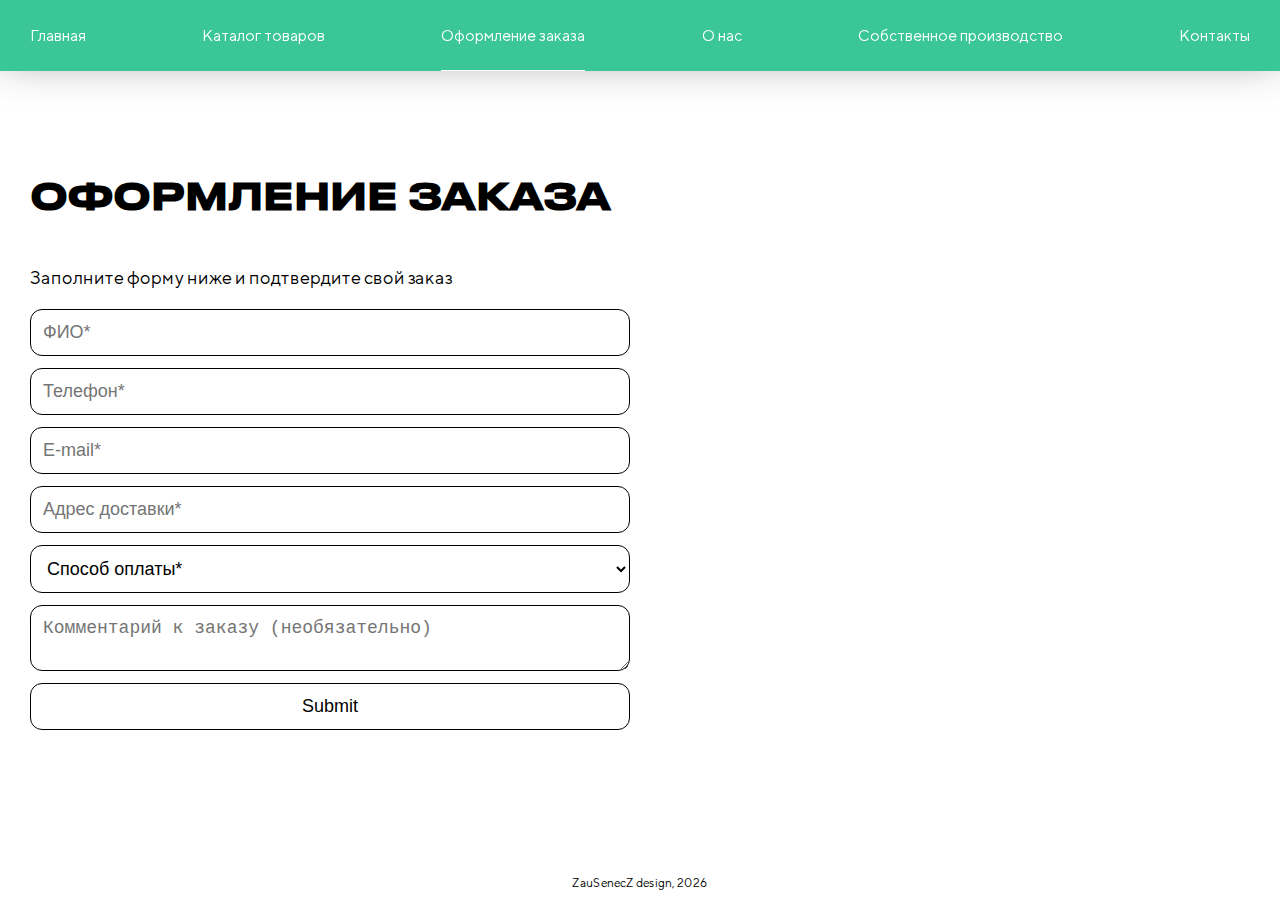
<file: order.html>
<!DOCTYPE html>
<html lang="ru">

<head>
    <meta charset="UTF-8">
    <meta name="viewport" content="width=device-width, initial-scale=1.0">
    <meta http-equiv="X-UA-Compatible" content="ie=edge">
    <title>СтройСити - Оформление заказа</title>
    <link rel="stylesheet" href="./main.css">
    <link rel="stylesheet" href="./order.css">
    <link rel="icon" href="./favicon.ico" type="image/x-icon">
</head>

<body>
    <!-- Навигация (на странице) -->
    <div id="fake-nav__wrapper">
        <div id="fake-nav">
            <div onclick="window.location.href = 'index.html'">Главная</div>
            <div onclick="window.location.href = 'catalog.html'">Каталог товаров</div>
            <div class="current-page">Оформление заказа</div>
            <div onclick="window.location.href = '#'">О нас</div>
            <div onclick="window.location.href = '#'">Собственное производство</div>
            <div onclick="window.location.href = '#'">Контакты</div>
        </div>
    </div>

    <!-- Основная страница -->
    <main>
        <section id="block-1">

            <div class="header">
                <h1>Оформление заказа</h1>
            </div>
            <p>Заполните форму ниже и подтвердите свой заказ</p>

            <div id="form__wrapper">
                <form>
                    <input id="name" type="text" placeholder="ФИО*">
                    <input id="phone" type="text" placeholder="Телефон*">
                    <input id="email" type="email" placeholder="E-mail*">
                    <input id="address" type="text" placeholder="Адрес доставки*">
                    <select class="category" id="category" size="1">
                        <option>Способ оплаты*</option>
                        <option>Банковская карта</option>
                        <option>WebMoney</option>
                        <option>Qiwi</option>
                        <option>Мобильный телефон</option>
                        <option>При получении</option>
                    </select>
                    <textarea id="comment" placeholder="Комментарий к заказу (необязательно)"></textarea>
                    <input type="submit">
                </form>
            </div>



        </section>
    </main>
    <footer>ZauSenecZ design,
        <script>
            document.write(/\d{4}/.exec(Date())[0])

        </script>
    </footer>
    <script src="index.js"></script>
</body>

</html>
</file>
<file: main.css>
:root {
    --accent-color: #3ac697;
    /* Цвет блоков*/
    --brightness: 50%;
    /* Затеменение картинок*/

}

@font-face {
    font-family: Druk;
    src: url(assets/fonts/Druk.otf)
}

@font-face {
    font-family: TTNorms;
    src: url(assets/fonts/TTNorms.ttf)
}

* {
    color: inherit;
    box-sizing: border-box;
    cursor: default;
}

a {
    cursor: pointer;
}

img {
    max-width: 100%;
    display: block;
}

html {
    font-size: 12px;
    scroll-behavior: smooth;
}

body {
    font-family: TTNorms;
    line-height: 1.5;
    margin: 0;
    font-size: 1.5rem;

}

body::-webkit-scrollbar {
    display: none;
}

footer {
    font-size: 1rem;
    text-align: center;
    margin: 1rem;
}

.button {
    background: var(--accent-color);
    display: inline-block;
    padding: 1.5rem 3rem;
    font-size: .9em;
    cursor: pointer;
    border: 3px solid var(--accent-color);
    transition: background .1s ease-out;
    border-radius: .5rem;
    color: white;
}

.button:hover {
    background: transparent;
}

.current-page::after {
    content: "";
    position: absolute;
    inset: 0;
    border-bottom: 1px solid;
}

nav {
    position: absolute;
    top: 0;
    min-width: 100%;
    z-index: 2;
}

#fake-nav__wrapper {
    position: fixed;
    top: 0;
    min-width: 100%;
    background: var(--accent-color);
    z-index: 1;
    box-shadow: 0 -20px 50px 0 #666;
}

nav > div,
#fake-nav {
    display: flex;
    gap: 1rem;
    justify-content: space-between;
    font-size: 1.3rem;
    color: white;
    flex-wrap: wrap;
    width: min(120rem, 100% - 5rem);
    margin-inline: auto;
}

#nav-line1 > div:first-child,
#nav-line1 > div:last-child {
    /* Название сайта и номер*/

    text-transform: uppercase;
    font-family: Druk;
}

nav > div > div,
#fake-nav > div {
    padding: 2rem 0;
    cursor: pointer;
    position: relative;
}

#nav-line2 > div::before,
#fake-nav > div::before {
    content: "";
    position: absolute;
    inset: 50%;
    border-bottom: 1px solid;
    bottom: 0;
    transition: inset .1s ease-out;
}

#nav-line2 > div:hover::before,
#fake-nav > div:hover::before {
    inset: 0%;
}

h1 {
    font-family: Druk;
    text-transform: uppercase;
}

main {
    width: min(120rem, 100% - 5rem);
    margin-inline: auto;
}

section {
    height: 100dvh;
    margin-top: 12rem;
    position: relative;
}

.header {
    display: flex;
    justify-content: space-between;
    align-items: center;
    gap: 3rem;
    margin-top: 7rem;

}

.header > span {
    border: 1px solid #eee;
    flex: 1;
}

.header > div {
    display: flex;
    align-items: center;
    gap: 3rem;
}

.item-scroller {
    display: flex;
    padding-block: 5rem;
    width: 100vw;
    position: relative;
    left: calc(-50vw + 50%);
    overflow-x: scroll;
    scroll-behavior: smooth;
    scroll-snap-type: x mandatory;
    padding-left: max((100vw - 120rem) / 2, 5rem / 2);
}

.item-scroller::-webkit-scrollbar {
    display: none;
}

.item {
    height: 26rem;
    aspect-ratio: 1.3/1;
    background: #676f7c;
    border-radius: .5rem;
    margin-right: 7rem;
    scroll-snap-align: center;
    cursor: pointer;
}

.item * {
    cursor: pointer;
}

.item:nth-child(2n) {
    background: var(--accent-color);
}

.arrow {
    font-size: 2rem;
    background: transparent;
    aspect-ratio: 1;
    width: 5rem;
    display: grid;
    place-items: center;
    border-radius: 50%;
    transition: background .1s ease-out;
    cursor: pointer;
    user-select: none;
}

.arrow:hover {
    background: #eee;
}

.info-block {
    display: flex;
    justify-content: space-around;
    margin-block: 5rem;
}

.info-block span {
    font-family: Druk;
    font-size: 2.5rem;
}


.info-block > div::after {
    content: '\A-';
    font-family: Druk;
    font-size: 2.5rem;
    white-space: pre-wrap;
}

.default-bg {
    position: absolute;
    z-index: -1;
    width: 100vw;
    left: calc(-50vw + 50%);
    height: 100%;
    overflow: hidden;
}

.default-bg img {
    object-fit: cover;
    height: 100%;
    width: 100%;
    object-position: center;
    filter: brightness(var(--brightness));
}
</file>
<file: order.css>
#block-1 {
    height: auto;
}

#form__wrapper {
    width: min(50rem, 100%);
    margin-bottom: 12rem;
}

form {
    display: flex;
    flex-direction: column;
    gap: 1rem;
}

select,
input,
textarea {
    cursor: pointer;
    padding: 1rem;
    font-size: 1.5rem;
    border-radius: 1rem;
    border: 1px solid;
    color: black;
    resize: vertical;
    background: transparent;
}

select option {
    cursor: pointer;
    font-size: 1.5rem;
    color: black;
}
</file>
